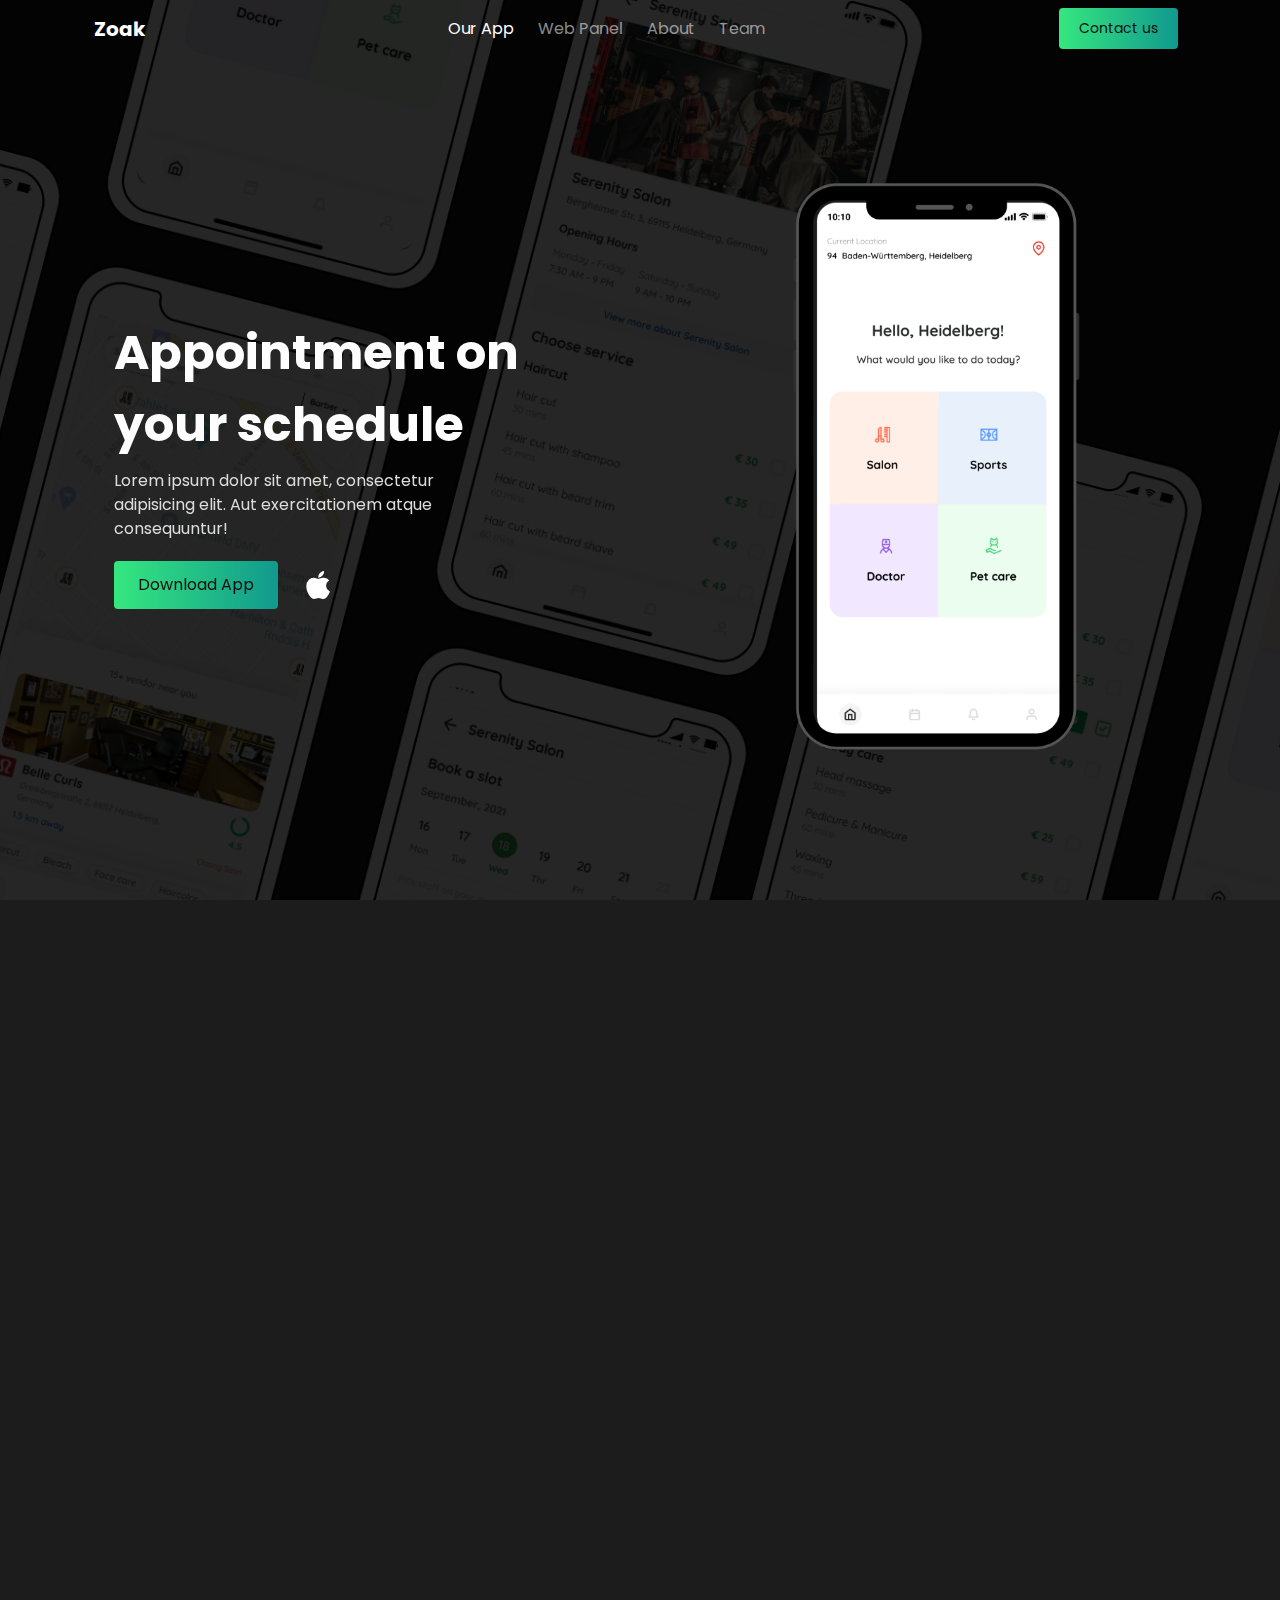
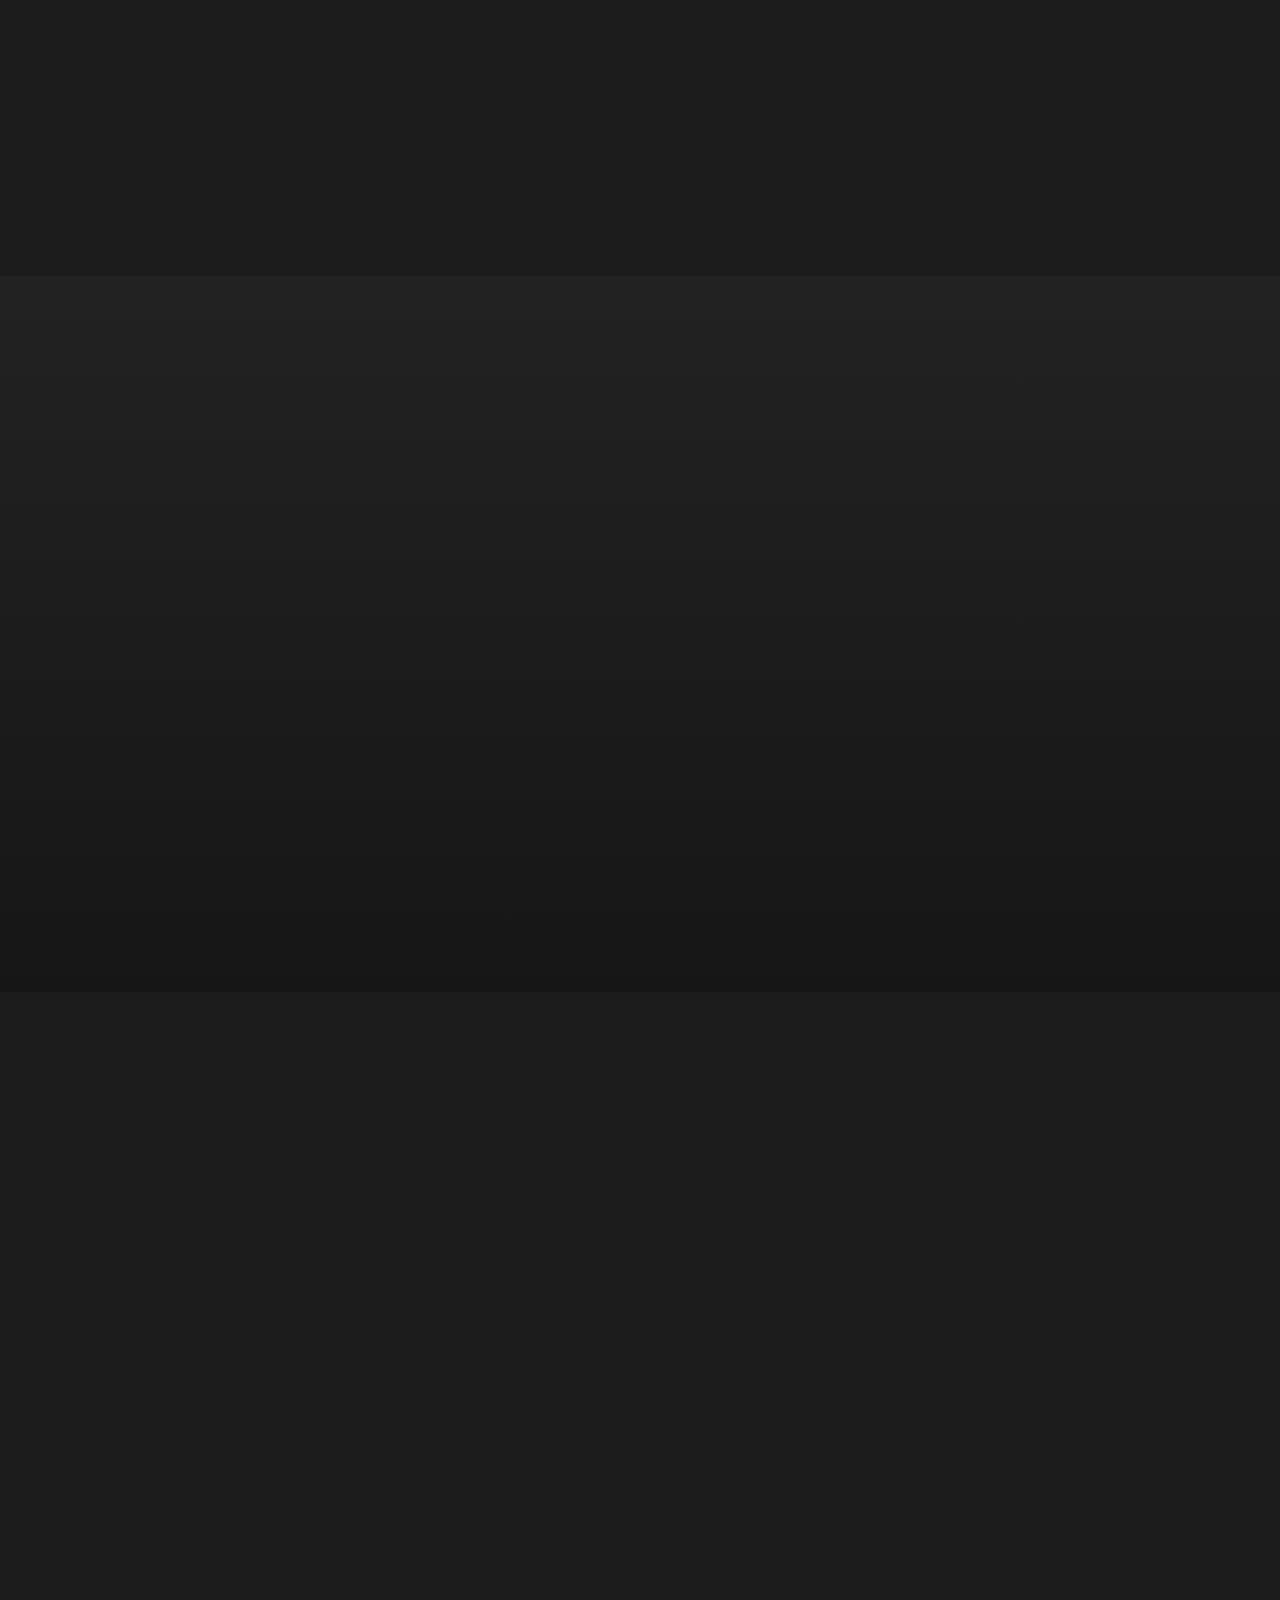
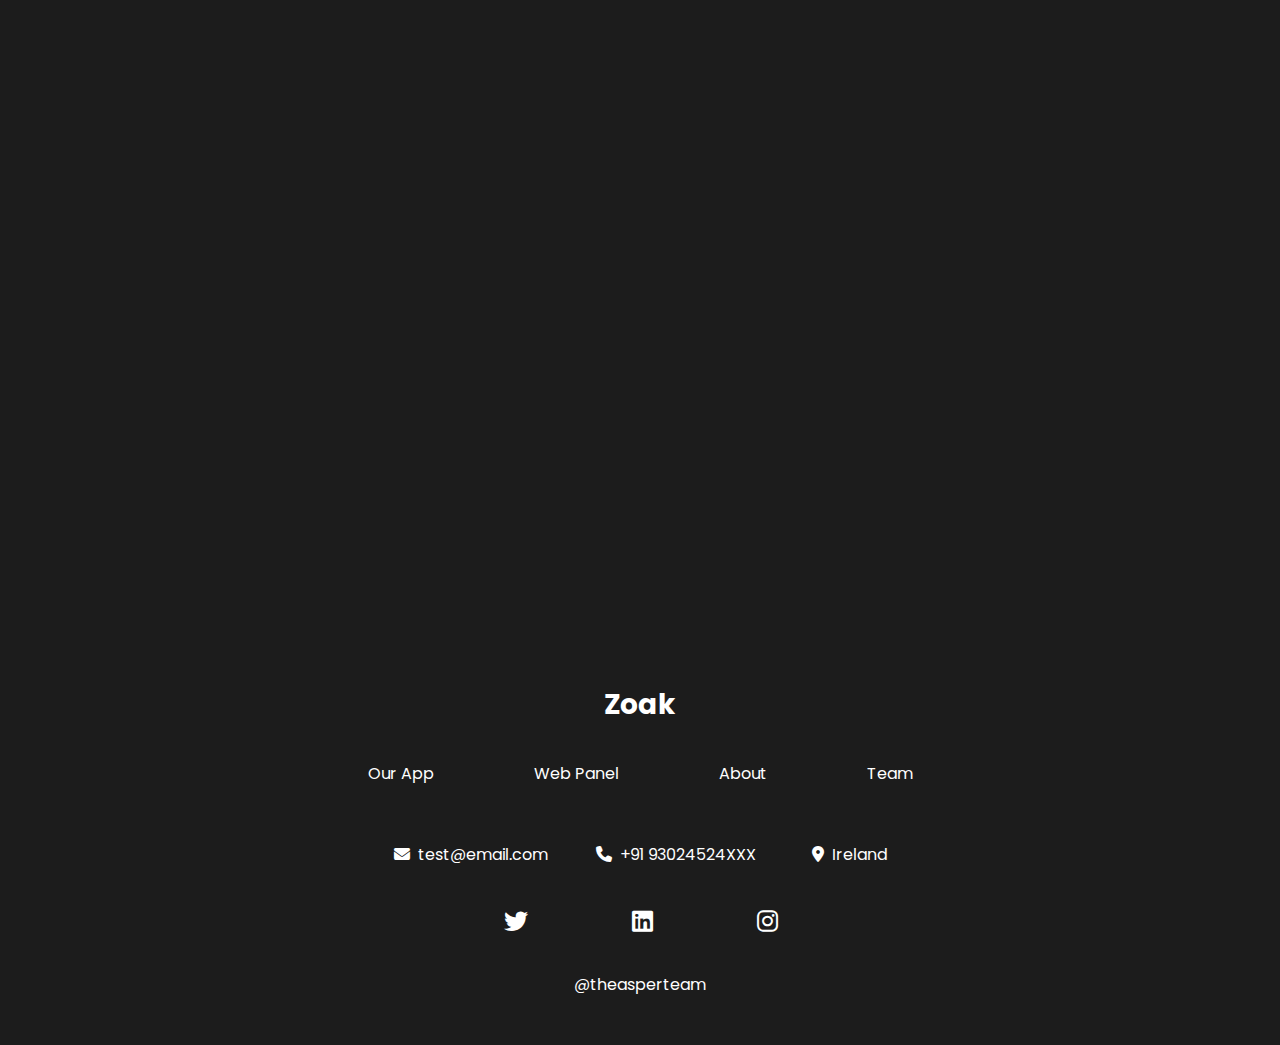
<file: index.html>
<!DOCTYPE html>
<html lang="en">
  <head>
    <meta charset="UTF-8" />
    <meta http-equiv="X-UA-Compatible" content="IE=edge" />
    <meta name="viewport" content="width=device-width, initial-scale=1.0" />
    <title>Zoak</title>
    <!-- Custom CSS -->
    <link rel="stylesheet" href="./assets/stylesheet/utilities.css" />
    <link rel="stylesheet" href="./assets/stylesheet/style.css" />
    <!-- Bootstrap CSS -->
    <link
      href="https://cdn.jsdelivr.net/npm/bootstrap@5.0.2/dist/css/bootstrap.min.css"
      rel="stylesheet"
    />
    <link
      rel="stylesheet"
      href="https://cdn.jsdelivr.net/npm/@splidejs/splide@4.0.7/dist/css/splide.min.css"
    />

    <!-- font awesome -->
    <link
      rel="stylesheet"
      href="https://cdnjs.cloudflare.com/ajax/libs/font-awesome/6.1.2/css/all.min.css"
    />

    <!-- animate on scroll -->
    <link href="https://unpkg.com/aos@2.3.1/dist/aos.css" rel="stylesheet" />
  </head>
  <body>
    <!-- landing section -->
    <div class="landing">
      <div class="container mx-auto">
        <!-- navbar -->
        <nav class="navbar navbar-expand-lg navbar-dark bg-transparent">
          <div class="container-fluid">
            <a class="navbar-brand fw-bold" href="index.html">Zoak</a>
            <button
              class="navbar-toggler"
              type="button"
              data-bs-toggle="collapse"
              data-bs-target="#navbarSupportedContent"
              aria-controls="navbarSupportedContent"
              aria-expanded="false"
              aria-label="Toggle navigation"
            >
              <span class="navbar-toggler-icon"></span>
            </button>
            <div class="collapse navbar-collapse" id="navbarSupportedContent">
              <ul class="navbar-nav mx-auto mb-2 mb-lg-0">
                <li class="nav-item me-2">
                  <a class="nav-link active" href="index.html">Our App</a>
                </li>
                <li class="nav-item me-2">
                  <a class="nav-link" href="./webShow.html">Web Panel</a>
                </li>
                <li class="nav-item me-2">
                  <a class="nav-link" href="./about.html">About</a>
                </li>
                <li class="nav-item me-2">
                  <a class="nav-link" href="./team.html">Team</a>
                </li>
              </ul>
              <div class="d-flex">
                <a href="#footer"><button class="button2 me-2" type="submit">Contact us</button></a>
              </div>
            </div>
          </div>
        </nav>

        <!-- hero section -->
        <div
          class="d-flex flex-row align-items-center justify-content-between mx-auto mt-lg-5 flex-wrap"
          id="landingDiv"
        >
          <!-- text section -->
          <div
            class="landing-text d-flex flex-column justify-content-center mx-auto"
            data-aos="fade-up"
          >
            <h1 class="head1">Appointment on your schedule</h1>
            <p class="para1 w-75">
              Lorem ipsum dolor sit amet, consectetur adipisicing elit. Aut
              exercitationem atque consequuntur!
            </p>
            <div class="button-group my-1 d-flex align-items-center" id="AppLandingCTA">
              <button class="button1">Download App</button>
              <i class="text-white fs-2 mx-3 fa-brands fa-apple"></i>
            </div>
          </div>

          <!-- image section -->
          <div class="landing-image mx-auto" data-aos="fade-up">
            <img
              src="./assets/images/AppMockups/App1.png"
              alt="landing phone mockup"
            />
          </div>
        </div>
      </div>
    </div>

    <!-- features section -->
    <div
      class="features container mx-auto py-5 d-flex flex-column align-items-center justify-content-center mx-auto"
    >
      <div class="d-flex flex-column text-center my-2" data-aos="fade-up">
        <h1 class="head1">Features</h1>
        <p class="para1 w-75 mx-auto">
          Lorem ipsum dolor sit amet consectetur adipisicing elit. Sed, nisi
          quis? Esse culpa voluptatibus natus odit, officiis totam.
        </p>
      </div>

      <div class="feature-alt">
        <div
          class="content d-flex flex-row align-content-center justify-content-center flex-wrap"
        >
          <div class="f-item w-50 text-center" data-aos="fade-up">
            <i class="fa-solid fa-thumbs-up icon-color my-3"></i>
            <h1 class="head2">Features</h1>
            <p class="para2 w-75 mx-auto">
              Lorem ipsum dolor, sit amet consectetur adipisicing elit. Nisi in
              vel incidunt.
            </p>
          </div>
          <div class="f-item w-50 text-center" data-aos="fade-up">
            <i class="fa-solid fa-thumbs-up icon-color my-3"></i>
            <h1 class="head2">Features</h1>
            <p class="para2 w-75 mx-auto">
              Lorem ipsum dolor, sit amet consectetur adipisicing elit. Nisi in
              vel incidunt.
            </p>
          </div>
          <div class="f-item w-50 text-center" data-aos="fade-up">
            <i class="fa-solid fa-thumbs-up icon-color my-3"></i>
            <h1 class="head2">Features</h1>
            <p class="para2 w-75 mx-auto">
              Lorem ipsum dolor, sit amet consectetur adipisicing elit. Nisi in
              vel incidunt.
            </p>
          </div>
          <div class="f-item w-50 text-center" data-aos="fade-up">
            <i class="fa-solid fa-thumbs-up icon-color my-3"></i>
            <h1 class="head2">Features</h1>
            <p class="para2 w-75 mx-auto">
              Lorem ipsum dolor, sit amet consectetur adipisicing elit. Nisi in
              vel incidunt.
            </p>
          </div>
        </div>
      </div>
      <div class="d-flex flex-row" data-aos="fade-up">
        <div
          class="feature-text-1 d-flex flex-column text-center justify-content-around"
        >
          <div class="feature-item text-end p-3">
            <i class="fa-solid fa-thumbs-up icon-color my-3"></i>
            <h1 class="head2">Features</h1>
            <p class="para2">
              Lorem ipsum dolor, sit amet consectetur adipisicing elit. Nisi in
              vel incidunt.
            </p>
          </div>
          <div class="feature-item text-end p-3">
            <i class="fa-solid fa-thumbs-up icon-color my-2"></i>
            <h1 class="head2">Features</h1>
            <p class="para2">
              Lorem ipsum dolor sit amet, consectetur adipisicing elit. Quam
              consequatur et sit atque repellendus?
            </p>
          </div>
        </div>
        <div class="feature-image d-flex">
          <div class="blob">
            <img
              src="./assets/images/AppMockups/App2.png"
              alt="features image"
            />
          </div>
        </div>
        <div
          class="feature-text-2 d-flex flex-column text-center justify-content-around"
        >
          <div class="feature-item text-start p-3">
            <i class="fa-solid fa-thumbs-up icon-color my-3"></i>
            <h1 class="head2">Features</h1>
            <p class="para2">
              Lorem ipsum dolor sit amet, consectetur adipisicing elit. Magni
              similique minima non?
            </p>
          </div>
          <div class="feature-item text-start p-3">
            <i class="fa-solid fa-thumbs-up icon-color my-3"></i>
            <h1 class="head2">Features</h1>
            <p class="para2">
              Lorem ipsum dolor sit amet consectetur adipisicing elit. Optio,
              laudantium.
            </p>
          </div>
        </div>
      </div>
    </div>

    <!-- app showcase section -->

    <div class="app-showcase py-3">
      <div
        class="container mx-auto d-flex flex-column justify-content-center align-items-center"
      >
        <div class="showcase-text text-center py-2 my-2" data-aos="fade-up">
          <h1 class="head1">Experience the App</h1>
          <p class="para1 w-75 mx-auto">
            Lorem ipsum, dolor sit amet consectetur adipisicing elit. Quisquam,
            cumque. Architecto, consequatur?
          </p>
        </div>
        <div class="showcase" data-aos="fade-up">
          <img
            class="showcase-img"
            src="./assets/images/AppMockups/MultiScreen.png"
            alt="showcase-img"
          />
        </div>
      </div>
    </div>

    <!-- scroll showcase section -->

    <div
      class="container scroll-showcase py-5 d-flex flex-row align-items-center justify-content-center mx-auto"
    >
      <section class="splide container d-flex align-items-center m-auto">
        <div class="splide__track" data-aos="fade-up">
          <ul class="splide__list">
            <li class="splide__slide">
              <div
                class="showcase-1 d-flex flex-row align-items-start justify-content-center"
              >
                <div class="text" id="text-1">
                  <h1 class="head1">Choose from variety of services</h1>
                  <p class="para1 w-75">
                    Lorem ipsum dolor sit amet, consectetur adipisicing elit.
                    Aut exercitationem atque consequuntur!
                  </p>
                  <ul class="para1">
                    <li><i class="fa-solid fa-user"></i>Variety of Services</li>
                    <li>
                      <i class="fa-solid fa-shield-halved"></i>
                      Trusted Vendors
                    </li>
                    <li>
                      <i class="fa-solid fa-mobile-screen-button"></i>
                      100% Quality Services
                    </li>
                  </ul>
                </div>

                <div
                  class="image d-flex flex-row align-content-center justify-content-center"
                >
                  <img
                    src="./assets/images/AppMockups/App3.png"
                    alt="app mockup"
                    width="280"
                  />
                </div>
              </div>
            </li>

            <li class="splide__slide">
              <div
                class="showcase-2 d-flex flex-row align-items-start justify-content-center"
              >
                <div class="text-1 text-start">
                  <h1 class="head1">Schedule at your convenience</h1>
                </div>

                <div
                  class="image d-flex flex-row align-content-center justify-content-center"
                >
                  <img
                    src="./assets/images/AppMockups/App5.png"
                    alt="app mockup"
                    width="280"
                  />
                </div>

                <div class="text-2 text-end align-self-end">
                  <img
                    src="./assets/images/General/user.jpg"
                    class="my-4"
                    alt="user"
                    width="280"
                  />
                  <h1 class="head2">Lorem, ipsum.</h1>
                  <p class="para2 my-2">
                    Lorem, ipsum dolor sit amet consectetur adipisicing elit.
                    Eos distinctio quos excepturi?
                  </p>
                </div>
              </div>
            </li>

            <li class="splide__slide">
              <div
                class="showcase-3 d-flex flex-row-reverse align-items-end justify-content-center pb-5"
              >
                <div class="text mb-5">
                  <i class="fa-solid fa-thumbs-up icon-bg my-3"></i>
                  <h1 class="head1">Make safer Payments</h1>
                  <p class="para1 w-75">
                    Lorem ipsum dolor sit amet consectetur, adipisicing elit.
                    Earum nihil ut assumenda commodi consequuntur minus eum, hic
                    iste, nobis aperiam modi beatae, possimus dignissimos.
                  </p>
                </div>

                <div
                  class="image d-flex flex-row align-content-center justify-content-center"
                >
                  <img
                    src="./assets/images/AppMockups/App6.png"
                    alt="app mockup"
                    width="300 h-75"
                  />
                </div>
              </div>
            </li>
          </ul>
        </div>
      </section>

      <section class="splide-alt">
        <div
          class="showcase-1 d-flex flex-row align-items-start justify-content-center my-5 flex-wrap"
        >
          <div class="text" data-aos="fade-up">
            <h1 class="head1">Choose from variety of services</h1>
            <ul class="para1">
              <li><i class="fa-solid fa-user"></i>Variety of Services</li>
              <li>
                <i class="fa-solid fa-shield-halved"></i>
                Trusted Vendors
              </li>
              <li>
                <i class="fa-solid fa-mobile-screen-button"></i>
                100% Quality Services
              </li>
            </ul>
          </div>

          <div
            class="image d-flex flex-row align-content-center justify-content-center mx-auto"
            data-aos="fade-up"
          >
            <img src="./assets/images/AppMockups/App3.png" alt="app mockup" />
          </div>
        </div>

        <div
          class="showcase-2 d-flex flex-row align-items-start justify-content-center my-5 flex-wrap"
        >
          <div
            class="image d-flex flex-row align-content-center justify-content-center mx-auto"
            data-aos="fade-up"
          >
            <img src="./assets/images/AppMockups/App5.png" alt="app mockup" />
          </div>
          <div class="text mx-auto" data-aos="fade-up">
            <h1 class="head1">Schedule at your convenience</h1>
            <p class="para1 w-75">
              Lorem ipsum dolor sit amet consectetur adipisicing elit. Ex, sunt!
            </p>
          </div>
        </div>

        <div
          class="showcase-3 d-flex flex-row align-items-end justify-content-center my-5 flex-wrap"
        >
          <div class="text mx-auto" data-aos="fade-up">
            <i class="fa-solid fa-thumbs-up icon-bg my-3"></i>
            <h1 class="head1">Make safer Payments</h1>
            <p class="para1 w-75">
              Lorem ipsum dolor sit amet consectetur, adipisicing elit. Earum
              nihil ut assumenda commodi.
            </p>
          </div>
          <div
            class="image d-flex flex-row align-content-center justify-content-center mx-auto"
            data-aos="fade-up"
          >
            <img src="./assets/images/AppMockups/App6.png" alt="app mockup" />
          </div>
        </div>
      </section>
    </div>

    <!-- web panel cta -->

    <div class="cta py-5">
      <div class="container mx-auto d-flex flex-column">
        <div class="content py-3 my-3 text-center" data-aos="fade-up">
          <h1 class="head2 mx-auto">
            Want Your Services Availed At One Click?
          </h1>
          <p class="para1 mx-auto my-3">
            Lorem ipsum dolor, sit amet consectetur adipisicing elit. Nihil
            molestiae explicabo, ut ex assumenda asperiores officia veniam
            dolor.
          </p>
          <button class="button1">Explore</button>
        </div>
      </div>
    </div>

    <!-- Footer -->

    <footer class="text-center py-5" id="footer">
      <div>
        <a class="mx-auto fw-bold text-white fs-3" href="index.html">Zoak</a>
      </div>
      <div class="d-flex pt-3 justify-content-center flex-wrap" id="footerLink">
        <ul class="text-center justify-content-center">
          <li><a href="index.html">Our App</a></li>
          <li><a href="webShow.html">Web Panel</a></li>
          <li><a href="about.html">About</a></li>
          <li><a href="team.html">Team</a></li>
        </ul>
      </div>
      <div
        class="d-flex flex-wrap justify-content-center py-3"
        id="footerContact"
      >
        <div class="mx-4">
          <a
            ><div>
              <i class="fa-solid me-2 my-2 fa-envelope text-white"></i
              >test@email.com
            </div></a
          >
        </div>
        <div class="mx-4">
          <div>
            <i class="fa-solid me-2 my-2 fa-phone text-white"></i>+91
            93024524XXX
          </div>
        </div>
        <div class="mx-4">
          <div>
            <i class="fa-solid me-2 m-2 fa-location-dot text-white"></i>Ireland
          </div>
        </div>
      </div>
      <div class="d-flex flex-wrap justify-content-center">
        <ul id="socialLinks">
          <li>
            <a href=""><i class="fa-brands fa-twitter fs-4 socialLinks"></i></a>
          </li>
          <li>
            <a href=""
              ><i class="fa-brands fa-linkedin fs-4 socialLinks"></i
            ></a>
          </li>
          <li>
            <a href=""
              ><i class="fa-brands fa-instagram fs-4 socialLinks"></i
            ></a>
          </li>
        </ul>
      </div>
      <div>@theasperteam</div>
    </footer>
    <!-- Footer -->

    <script src="https://cdn.jsdelivr.net/npm/bootstrap@5.0.2/dist/js/bootstrap.bundle.min.js"></script>

    <!-- <script src="./assets/scripts/script.js"></script> -->
    <script src="https://cdn.jsdelivr.net/npm/@splidejs/splide@4.0.6/dist/js/splide.min.js"></script>
    <script>
      document.addEventListener("DOMContentLoaded", function () {
        new Splide(".splide", {
          perPage: 1,
          pagination: false,
          wheel: true,
          focus: "center",
          height: "80vh",
          arrows: false,
          waitForTransition: true,
          wheelSleep: 2,
          releaseWheel: true,
          wheelMinThreshold: 3,
        }).mount();
      });
    </script>
    <script src="https://unpkg.com/aos@2.3.1/dist/aos.js"></script>
    <script>
      AOS.init();
    </script>
  </body>
</html>
</file>
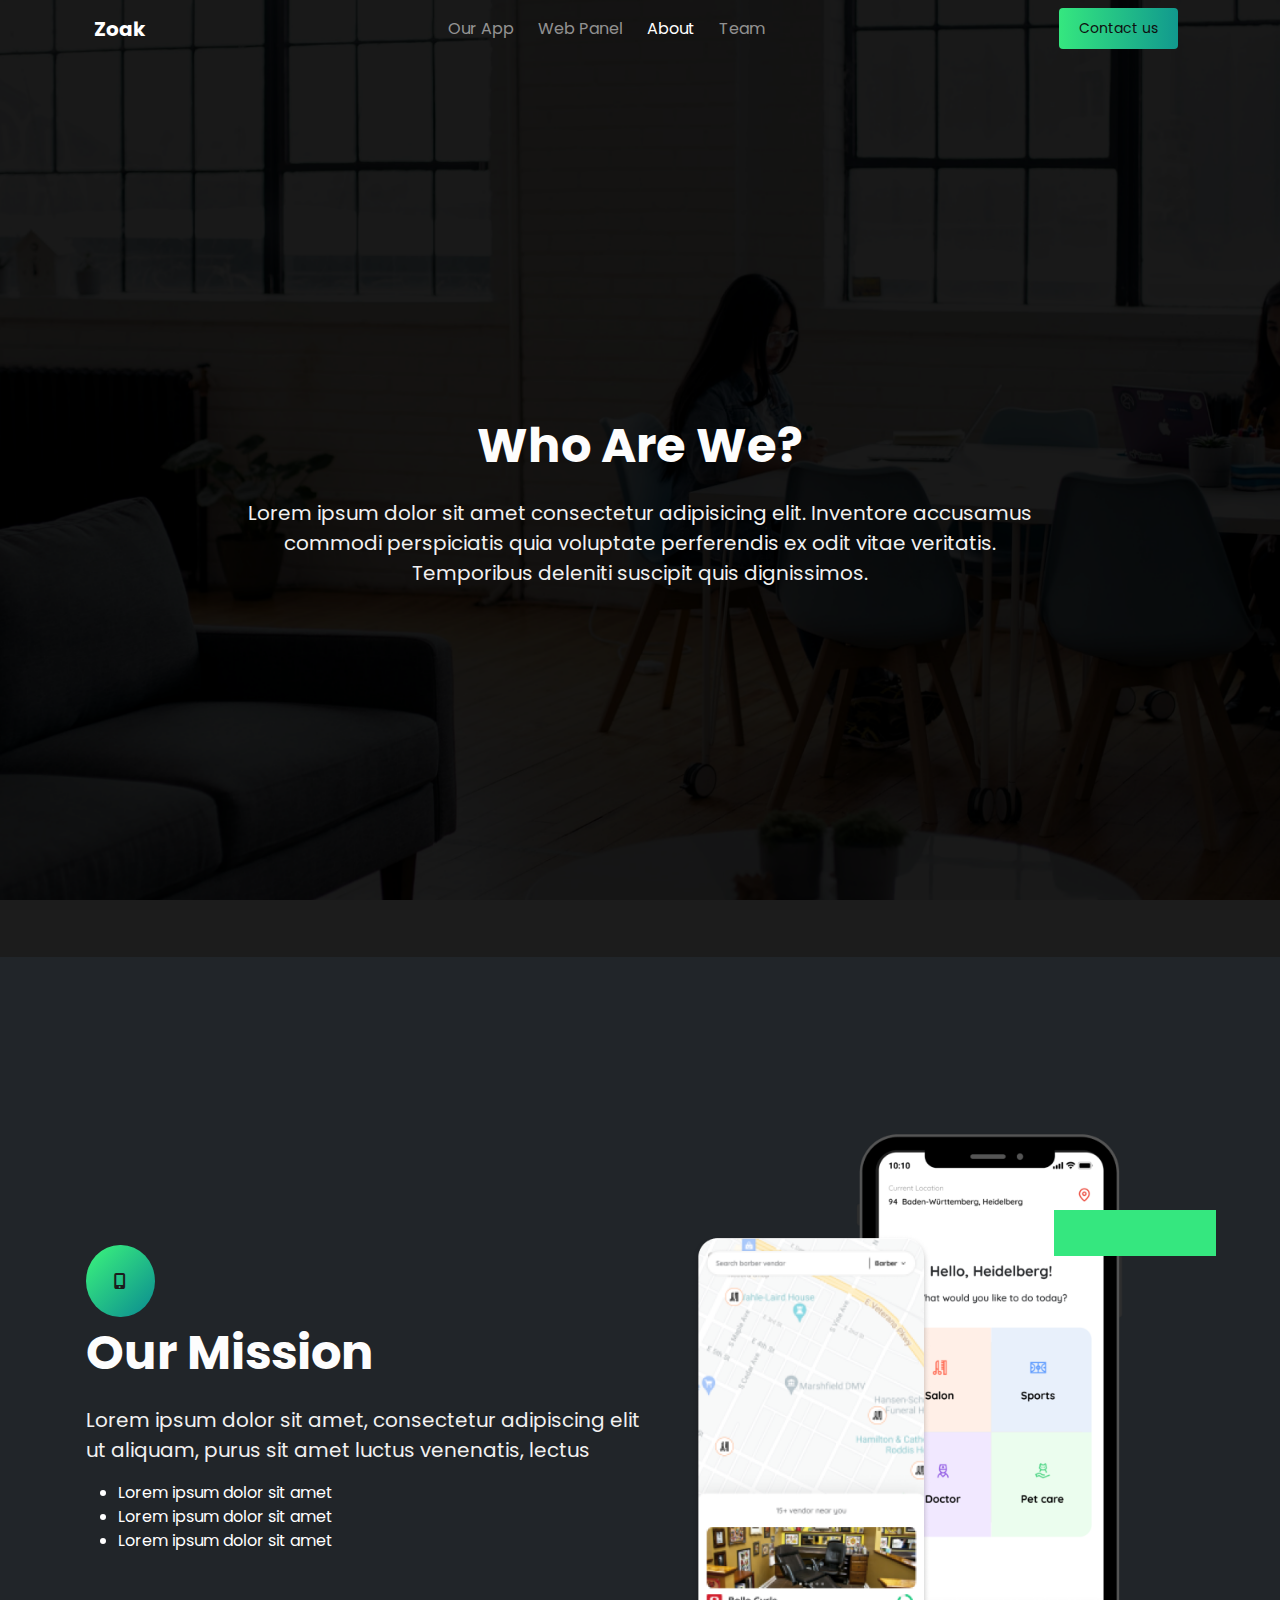
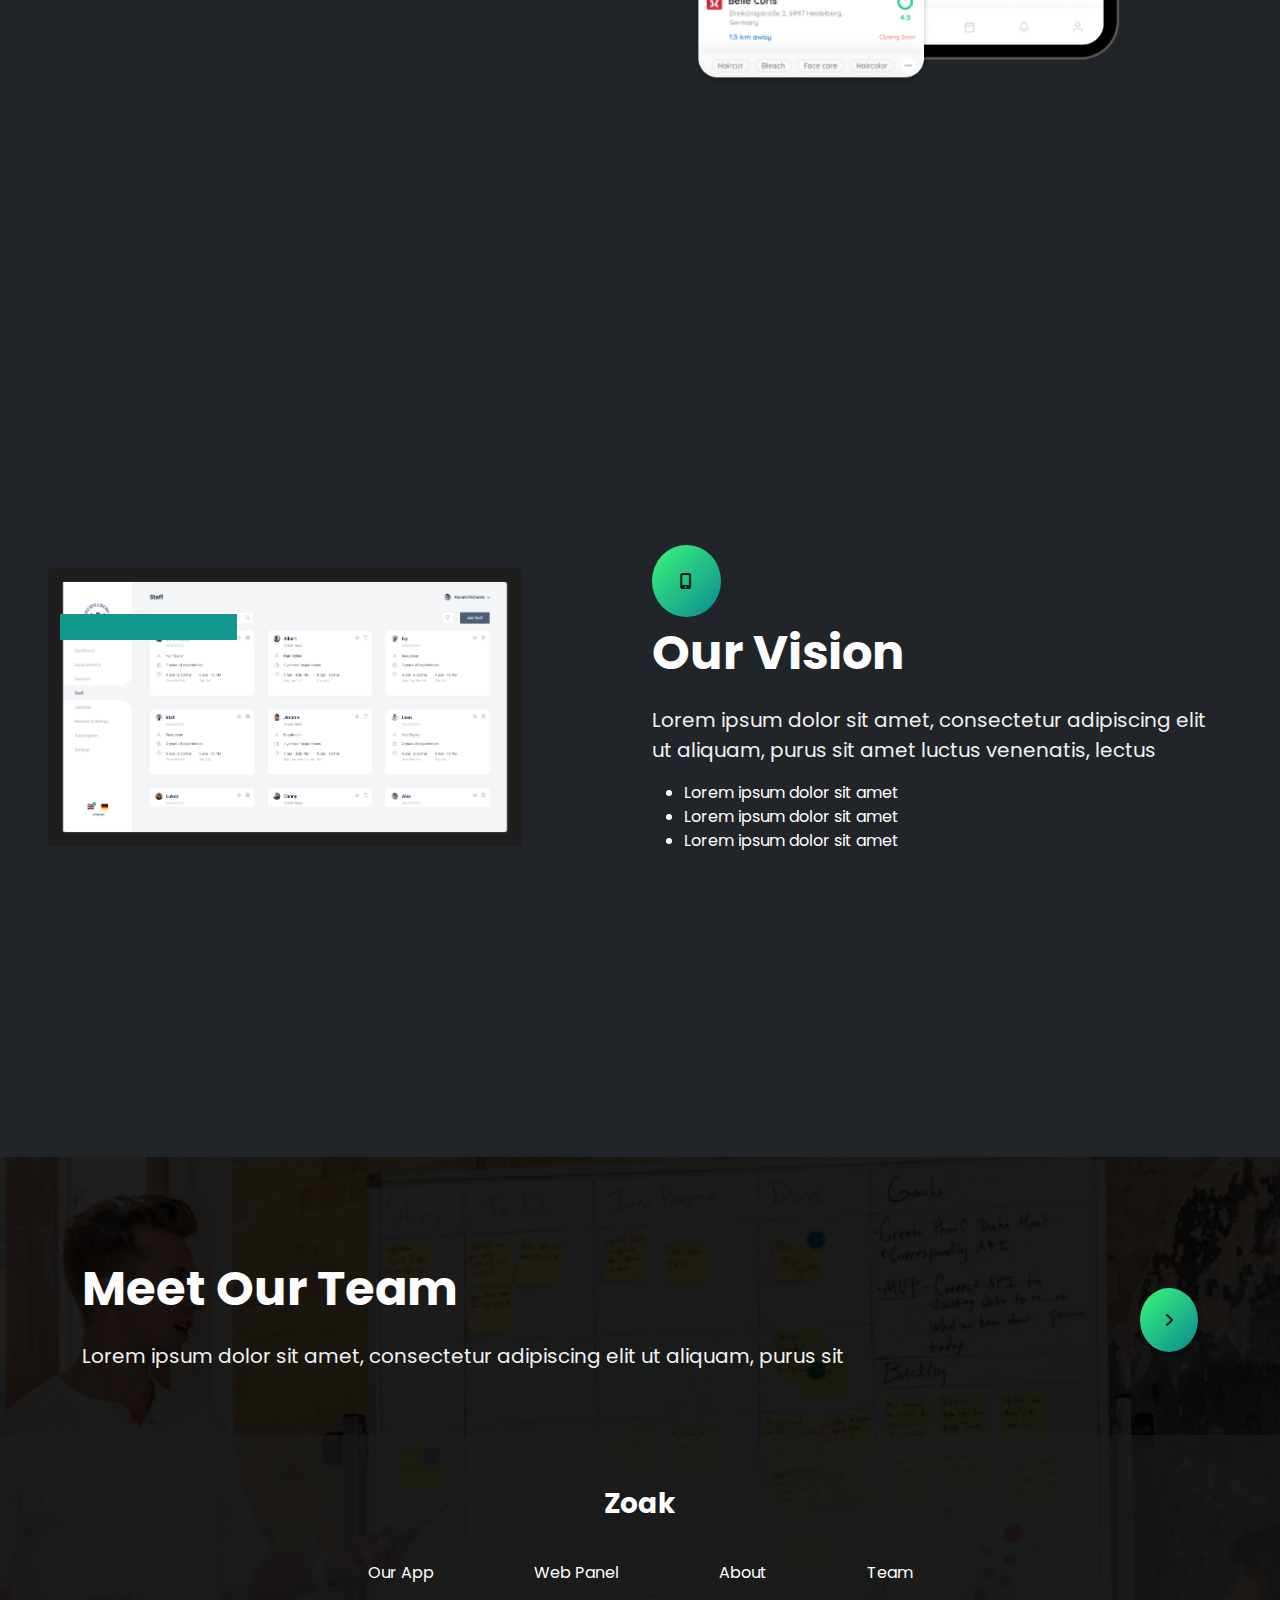
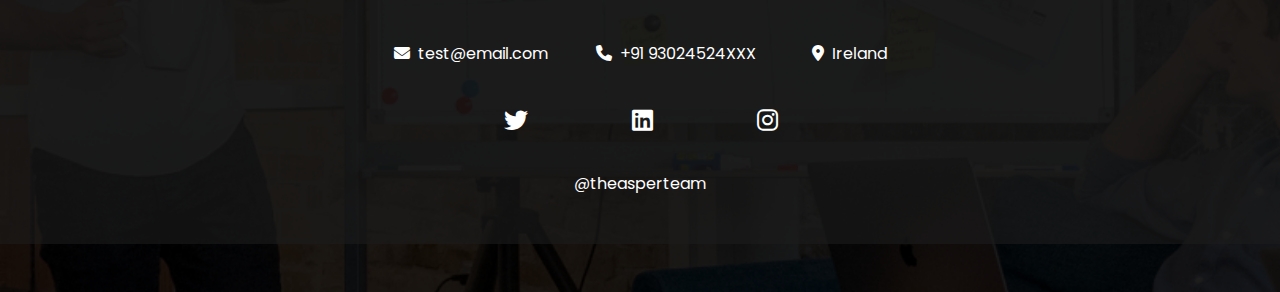
<file: about.html>
<!DOCTYPE html>
<html lang="en">
  <head>
    <meta charset="UTF-8" />
    <meta http-equiv="X-UA-Compatible" content="IE=edge" />
    <meta name="viewport" content="width=device-width, initial-scale=1.0" />
    <title>About | Zoak</title>

    <!-- Bootstrap -->
    <link
      href="https://cdn.jsdelivr.net/npm/bootstrap@5.2.0/dist/css/bootstrap.min.css"
      rel="stylesheet"
    />
        <!-- font awesome -->
        <link
        rel="stylesheet"
        href="https://cdnjs.cloudflare.com/ajax/libs/font-awesome/6.1.2/css/all.min.css"
      />
  

    <!-- Custom CSS -->
    <link
      href="./assets/stylesheet/style.css"
      rel="stylesheet"
      type="text/css"
    />
    <link
      href="./assets/stylesheet/utilities.css"
      rel="stylesheet"
      type="text/css"
    />
    <link
      href="./assets/stylesheet/about.css"
      rel="stylesheet"
      type="text/css"
    />
  </head>

  <body>
    <!-- Hero Section -->
    <section>
      <div class="landing">
        <div class="container">
        <nav class="navbar navbar-expand-lg navbar-dark bg-transparent py-2">
          <div class="container-fluid">
            <a class="navbar-brand fw-bold" href="index.html">Zoak</a>
            <button
              class="navbar-toggler"
              type="button"
              data-bs-toggle="collapse"
              data-bs-target="#navbarSupportedContent"
              aria-controls="navbarSupportedContent"
              aria-expanded="false"
              aria-label="Toggle navigation"
            >
              <span class="navbar-toggler-icon"></span>
            </button>
            <div class="collapse navbar-collapse" id="navbarSupportedContent">
              <ul class="navbar-nav mx-auto mb-2 mb-lg-0">
                <li class="nav-item me-2">
                  <a class="nav-link" href="index.html">Our App</a>
                </li>
                <li class="nav-item me-2">
                  <a class="nav-link" href="./webShow.html">Web Panel</a>
                </li>
                <li class="nav-item me-2">
                  <a class="nav-link active" href="./about.html">About</a>
                </li>
                <li class="nav-item me-2">
                  <a class="nav-link" href="./team.html">Team</a>
                </li>
              </ul>
              <div class="d-flex">
                <a href="#footer"><button class="button2 me-2" >Contact us</button></a>
              </div>
            </div>
          </div>
        </nav></div>
<div class="d-flex flex-column justify-content-center px-5 full-screen">
        <div class="container text-center">
          <p class="head1">Who Are We?</p>
          <p class="subTitle1 w-75 mx-auto">
            Lorem ipsum dolor sit amet consectetur adipisicing elit. Inventore accusamus commodi perspiciatis quia voluptate perferendis ex odit vitae veritatis. Temporibus deleniti suscipit quis dignissimos.
          </p>
        </div></div>
      </div>
    </section>
    <!-- Hero Section -->

    <!-- Mission Section -->
    <section id="Mission" class="bg-dark full-screen">
      <div class="d-flex align-items-center px-5 justify-content-start w-100">
        <div class="container w-50">
          <div>
            <i class="fa-solid fa-mobile-screen-button icon-bg"></i>
            <p class="head1">Our Mission</p>
            <p class="subTitle1">
              Lorem ipsum dolor sit amet, consectetur adipiscing elit ut
              aliquam, purus sit amet luctus venenatis, lectus
            </p>
            <ul>
              <li>Lorem ipsum dolor sit amet</li>
              <li>Lorem ipsum dolor sit amet</li>
              <li>Lorem ipsum dolor sit amet</li>
            </ul>
          </div>
        </div>
        <div class="py-5 align-items-center d-flex position-relative">
          <div id="AboutMissionMockText"></div>
          <img
            src="./assets/images/AboutAppMockup.png"
            id="AboutMissionMockImg"
            className="my-auto"
          />
        </div>
      </div>
    </section>
    <!-- Mission Section -->

    <!-- Vision Section -->
    <section id="Vision" class="bg-dark full-screen">
      <div class="d-flex align-items-center px-5 justify-content-start w-100">
        <div class="py-5 align-items-center d-flex position-relative w-50">
          <div id="AboutVisionMockText"></div>
          <img
            src="./assets/images/WebMockups/Staffs management.png"
            id="AboutVisionMockImg"
            className="my-auto"
          />
        </div>
        <div class="container w-50">
          <div>
            <i class="fa-solid fa-mobile-screen-button icon-bg"></i>
            <p class="head1">Our Vision</p>
            <p class="subTitle1">
              Lorem ipsum dolor sit amet, consectetur adipiscing elit ut
              aliquam, purus sit amet luctus venenatis, lectus
            </p>
            <ul>
              <li>Lorem ipsum dolor sit amet</li>
              <li>Lorem ipsum dolor sit amet</li>
              <li>Lorem ipsum dolor sit amet</li>
            </ul>
          </div>
        </div>
      </div>
    </section>
    <!-- Vision Section -->

    <!-- CTA Section -->
    <div class="w-full py-5" id="AboutCTA">
      <div class="container d-flex py-5 align-items-center justify-content-between w-100">
        <div>
          <p class="head1">Meet Our Team</p>
          <p class="subTitle1">
            Lorem ipsum dolor sit amet, consectetur adipiscing elit ut aliquam,
            purus sit
          </p>
        </div>
        <div class="ml-auto">
          <a href="team.html">
          <i class="fa-solid fa-angle-right icon-bg px-4 py-4"></i>
        </a>
        </div>
      </div>
          <!-- Footer -->
          <footer class="text-center py-5" id="footer">
            <div>
              <a class="mx-auto fw-bold text-white fs-3" href="index.html">Zoak</a>
            </div>
            <div class="d-flex pt-3 justify-content-center flex-wrap" id="footerLink">
              <ul class="text-center justify-content-center">
                <li><a href="index.html">Our App</a></li>
                <li><a href="webShow.html">Web Panel</a></li>
                <li><a href="about.html">About</a></li>
                <li><a href="team.html">Team</a></li>
              </ul>
            </div>
            <div class="d-flex flex-wrap justify-content-center py-3" id="footerContact">
              <div class="mx-4">
                <a><div><i class="fa-solid me-2 my-2 fa-envelope text-white"></i>test@email.com</div></a>
              </div>
              <div class="mx-4">
                <div><i class="fa-solid me-2 my-2 fa-phone text-white"></i>+91 93024524XXX</div>
              </div>
              <div class="mx-4">
                <div><i class="fa-solid me-2 m-2 fa-location-dot text-white"></i>Ireland</div>
              </div>
            </div>
            <div class="d-flex flex-wrap justify-content-center">
            <ul id="socialLinks">
              <li><a href=""><i class="fa-brands fa-twitter fs-4 socialLinks"></i></a></li>
              <li><a href=""><i class="fa-brands fa-linkedin fs-4 socialLinks"></i></a></li>
              <li><a href=""><i class="fa-brands fa-instagram fs-4 socialLinks"></i></a></li>
            </ul>       
            </div>
            <div>
          @theasperteam
            </div>
          </footer>
    <!-- Footer -->

    </div>
    <!-- CTA Section -->
    <!-- Font Awesome -->
    <script
      src="https://cdn.jsdelivr.net/npm/bootstrap@5.2.0/dist/js/bootstrap.bundle.min.js"
      integrity="sha384-A3rJD856KowSb7dwlZdYEkO39Gagi7vIsF0jrRAoQmDKKtQBHUuLZ9AsSv4jD4Xa"
      crossorigin="anonymous"
    ></script>
  </body>
</html>
</file>
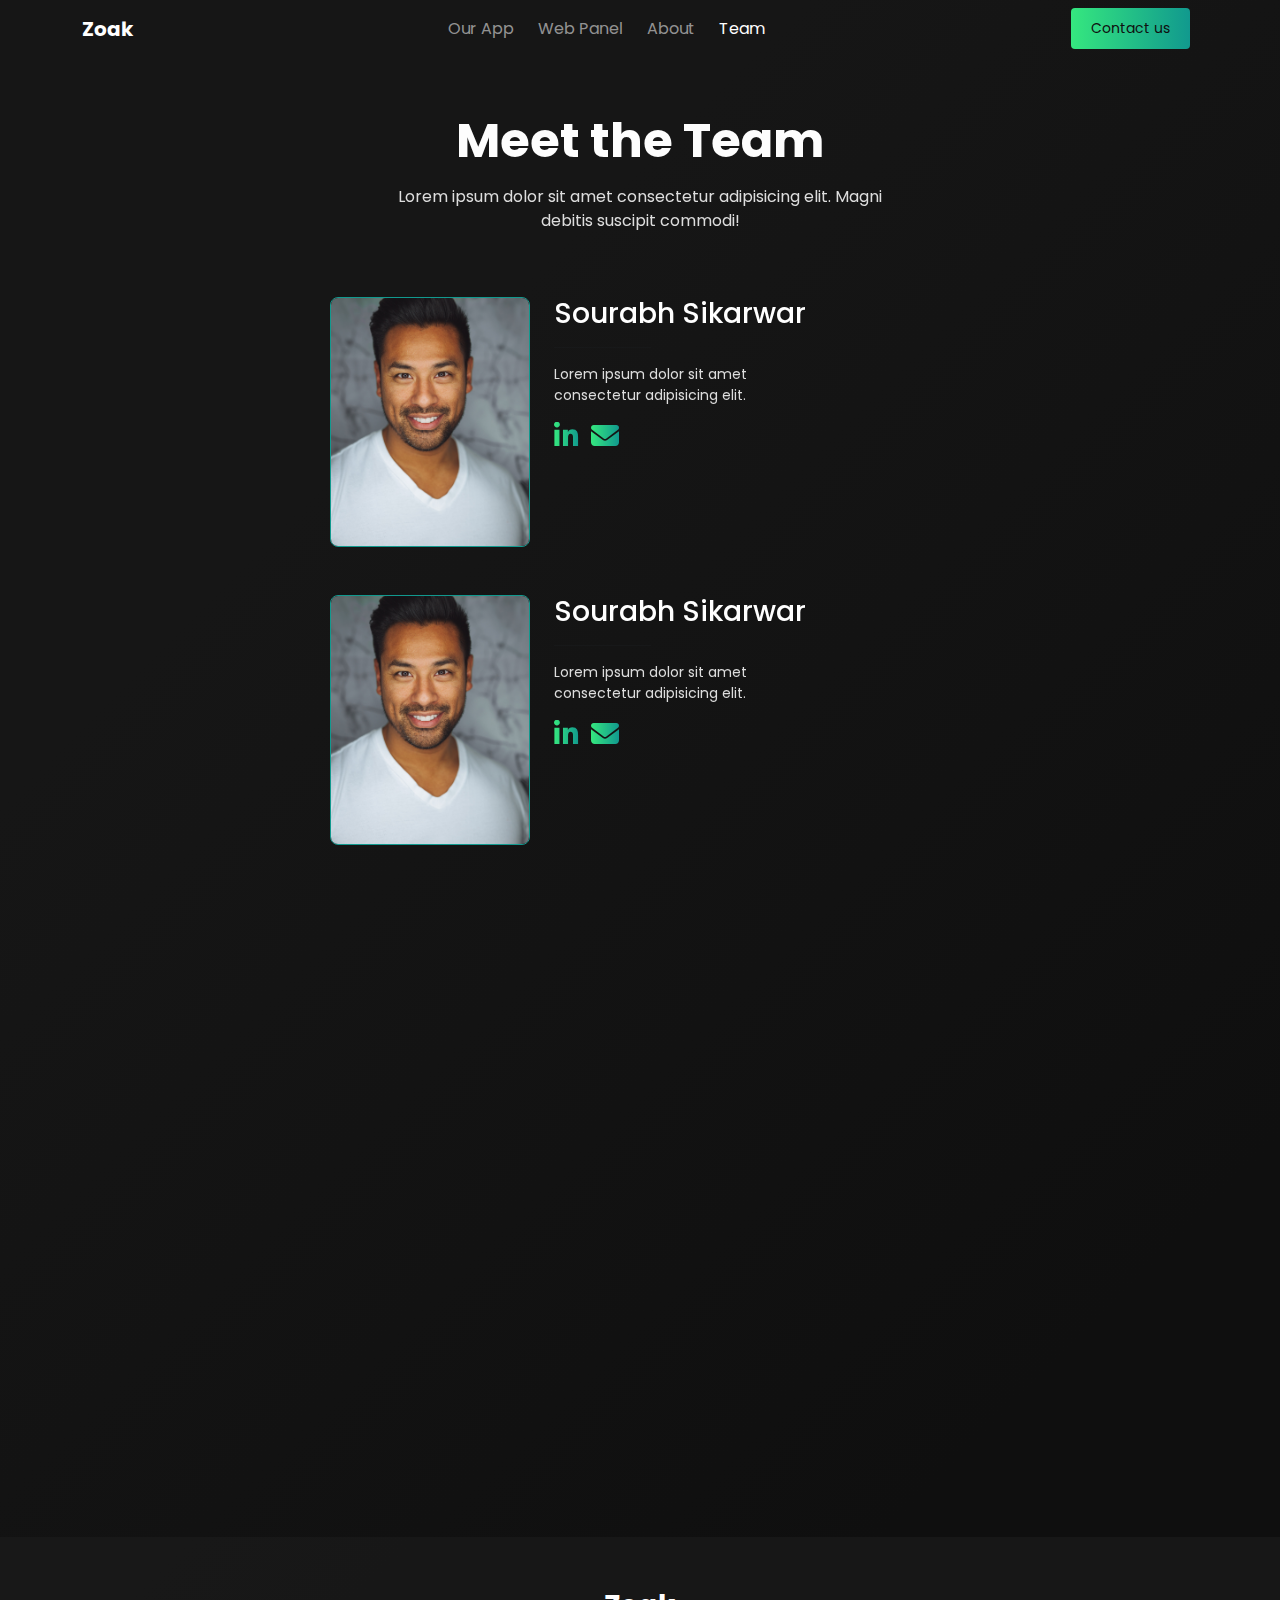
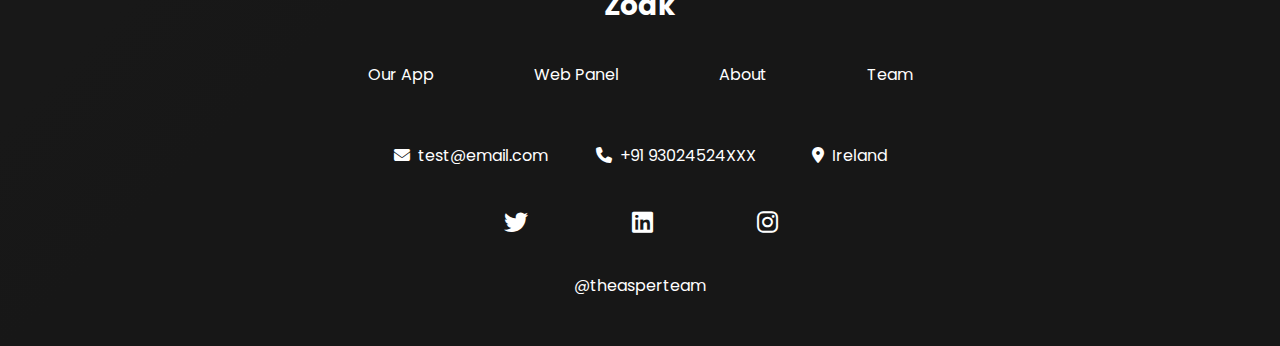
<file: team.html>
<!DOCTYPE html>
<html lang="en">
  <head>
    <meta charset="UTF-8" />
    <meta http-equiv="X-UA-Compatible" content="IE=edge" />
    <meta name="viewport" content="width=device-width, initial-scale=1.0" />
    <!-- Custom CSS -->
    <link rel="stylesheet" href="./assets/stylesheet/utilities.css" />
    <link rel="stylesheet" href="./assets/stylesheet/team.css" />
    <!-- Bootstrap CSS -->
    <link
      href="https://cdn.jsdelivr.net/npm/bootstrap@5.0.2/dist/css/bootstrap.min.css"
      rel="stylesheet"
    />

    <!-- font awesome -->
    <link
      rel="stylesheet"
      href="https://cdnjs.cloudflare.com/ajax/libs/font-awesome/6.1.2/css/all.min.css"
    />

    <!-- animate on scroll -->
    <link href="https://unpkg.com/aos@2.3.1/dist/aos.css" rel="stylesheet" />
    <title>Team | Zoak</title>
  </head>
  <body>
    <!-- navbar  -->
    <nav class="navbar container navbar-expand-lg navbar-dark bg-transparent">
      <div class="container-fluid">
        <a class="navbar-brand fw-bold" href="index.html">Zoak</a>
        <button
          class="navbar-toggler"
          type="button"
          data-bs-toggle="collapse"
          data-bs-target="#navbarSupportedContent"
          aria-controls="navbarSupportedContent"
          aria-expanded="false"
          aria-label="Toggle navigation"
        >
          <span class="navbar-toggler-icon"></span>
        </button>
        <div class="collapse navbar-collapse" id="navbarSupportedContent">
          <ul class="navbar-nav mx-auto mb-2 mb-lg-0">
            <li class="nav-item me-2">
              <a class="nav-link" href="./index.html">Our App</a>
            </li>
            <li class="nav-item me-2">
              <a class="nav-link" href="./webShow.html">Web Panel</a>
            </li>
            <li class="nav-item me-2">
              <a class="nav-link" href="./about.html">About</a>
            </li>
            <li class="nav-item me-2">
              <a class="nav-link active" href="#">Team</a>
            </li>
          </ul>
          <div class="d-flex">
            <a href="#footer"><button class="button2 me-2" type="submit">Contact us</button></a>
          </div>
        </div>
      </div>
    </nav>

    <!-- team section  -->
    <div
      class="team container py-5 d-flex flex-column align-items-center justify-content-center"
    >
      <div
        class="team-head d-flex flex-column align-items-center justify-content-center text-center"
        data-aos="fade-up"
      >
        <h1 class="head1">Meet the Team</h1>
        <p class="para1 w-75 mx-auto">
          Lorem ipsum dolor sit amet consectetur adipisicing elit. Magni debitis
          suscipit commodi!
        </p>
      </div>
      <div
        class="members d-flex flex-row justify-content-center flex-wrap py-4"
      >
        <div
          class="member d-flex flex-row align-items-start justify-content-center py-3"
          data-aos="fade-up"
        >
          <div class="member-img p-2">
            <img src="./assets/images/General/face.jpg" alt="team member" />
          </div>
          <div class="member-detail px-3 py-2">
            <h3 class="text-white">Sourabh Sikarwar</h3>
            <hr class="bg-white w-25" />
            <p class="para2 w-50 my-3">
              Lorem ipsum dolor sit amet consectetur adipisicing elit.
            </p>
            <div class="social text-white my-2">
              <i class="fa-brands fa-linkedin-in me-2 fs-3 icon-color"></i>
              <i class="fa-solid fa-envelope me-2 fs-3 icon-color"></i>
            </div>
          </div>
        </div>

        <div
          class="member d-flex flex-row align-items-start justify-content-between py-3"
          data-aos="fade-up"
        >
          <div class="member-img p-2">
            <img src="./assets/images/General/face.jpg" alt="team member" />
          </div>
          <div class="member-detail px-3 py-2">
            <h3 class="text-white">Sourabh Sikarwar</h3>
            <hr class="bg-white w-25" />
            <p class="para2 w-50 my-3">
              Lorem ipsum dolor sit amet consectetur adipisicing elit.
            </p>
            <div class="social text-white my-2">
              <i class="fa-brands fa-linkedin-in me-2 fs-3 icon-color"></i>
              <i class="fa-solid fa-envelope me-2 fs-3 icon-color"></i>
            </div>
          </div>
        </div>

        <div
          class="member d-flex flex-row align-items-start justify-content-center py-3"
          data-aos="fade-up"
        >
          <div class="member-img p-2">
            <img src="./assets/images/General/face.jpg" alt="team member" />
          </div>
          <div class="member-detail px-3 py-2">
            <h3 class="text-white">Sourabh Sikarwar</h3>
            <hr class="bg-white w-25" />
            <p class="para2 w-50 my-3">
              Lorem ipsum dolor sit amet consectetur adipisicing elit.
            </p>
            <div class="social text-white my-2">
              <i class="fa-brands fa-linkedin-in me-2 fs-3 icon-color"></i>
              <i class="fa-solid fa-envelope me-2 fs-3 icon-color"></i>
            </div>
          </div>
        </div>

        <div
          class="member d-flex flex-row align-items-start justify-content-between py-3"
          data-aos="fade-up"
        >
          <div class="member-img p-2">
            <img src="./assets/images/General/face.jpg" alt="team member" />
          </div>
          <div class="member-detail px-3 py-2">
            <h3 class="text-white">Sourabh Sikarwar</h3>
            <hr class="bg-white w-25" />
            <p class="para2 w-50 my-3">
              Lorem ipsum dolor sit amet consectetur adipisicing elit.
            </p>
            <div class="social text-white my-2">
              <i class="fa-brands fa-linkedin-in me-2 fs-3 icon-color"></i>
              <i class="fa-solid fa-envelope me-2 fs-3 icon-color"></i>
            </div>
          </div>
        </div>
      </div>
    </div>

    <!-- Footer -->

    <footer class="text-center py-5" id="footer">
      <div>
        <a class="mx-auto fw-bold text-white fs-3" href="index.html">Zoak</a>
      </div>
      <div class="d-flex pt-3 justify-content-center flex-wrap" id="footerLink">
        <ul class="text-center justify-content-center">
          <li><a href="index.html">Our App</a></li>
          <li><a href="webShow.html">Web Panel</a></li>
          <li><a href="about.html">About</a></li>
          <li><a href="team.html">Team</a></li>
        </ul>
      </div>
      <div
        class="d-flex flex-wrap justify-content-center py-3"
        id="footerContact"
      >
        <div class="mx-4">
          <a
            ><div>
              <i class="fa-solid me-2 my-2 fa-envelope text-white"></i
              >test@email.com
            </div></a
          >
        </div>
        <div class="mx-4">
          <div>
            <i class="fa-solid me-2 my-2 fa-phone text-white"></i>+91
            93024524XXX
          </div>
        </div>
        <div class="mx-4">
          <div>
            <i class="fa-solid me-2 m-2 fa-location-dot text-white"></i>Ireland
          </div>
        </div>
      </div>
      <div class="d-flex flex-wrap justify-content-center">
        <ul id="socialLinks">
          <li>
            <a href=""><i class="fa-brands fa-twitter fs-4 socialLinks"></i></a>
          </li>
          <li>
            <a href=""
              ><i class="fa-brands fa-linkedin fs-4 socialLinks"></i
            ></a>
          </li>
          <li>
            <a href=""
              ><i class="fa-brands fa-instagram fs-4 socialLinks"></i
            ></a>
          </li>
        </ul>
      </div>
      <div>@theasperteam</div>
    </footer>
    <!-- Footer -->
      <script src="https://cdn.jsdelivr.net/npm/bootstrap@5.0.2/dist/js/bootstrap.bundle.min.js"></script>

    <script src="https://unpkg.com/aos@2.3.1/dist/aos.js"></script>
    <script>
      AOS.init();
    </script>
  </body>
</html>
</file>
<file: assets/stylesheet/utilities.css>
@import url('https://fonts.googleapis.com/css2?family=Poppins:wght@400;500;600;700;800&display=swap');

*{
  margin:0;
  padding: 0;
  box-sizing: border-box;
}
body{
  background: rgb(22,22,22);
  background: linear-gradient(135deg, rgba(22,22,22,1) 25%, rgba(15,15,15,1) 75%);
  overflow-x: hidden;
  font-family: 'Poppins', sans-serif !important;
}
:root {
  --light-green: #35e77f;
  --dark-green: #11998e;
  --dark-primary : #0f0f0f;
}

::-webkit-scrollbar{
  width:5px;
  color: var(--dark-green);
}

::-webkit-scrollbar-thumb{
  width:5px;
  color: #11998e;
  background-color: #11998e;
}

.bg-light-green {
  background-color: var(--light-green);
}

.bg-dark-green {
  background-color: var(--dark-green);
}

.bg-dark-primary{
  background-color: linear-gradient(135deg, rgba(22,22,22,1) 25%, rgba(15,15,15,1) 75%) !important;
}
.bg-transparent {
  background-color: transparent !important;
}

.navbar-dark .navbar-toggler {
  border: none !important;
  border-color: none !important;
}
i{
  color: #1c1c1c !important;
}

/* Footer */
footer{
  background-color: #1c1c1c99;
}
#footerLink{
  width:100%;
  justify-content: center;
}
footer ul{
  list-style: none;
  padding-left: 0 !important;
}
footer ul li{
  float: left;
  margin:20px 50px;
}

.socialLinks{
  padding:3%;
  border-radius: 50%;
  border: solid 2px transparent;
  color:white !important;
}

.socialLinks:hover, footer a:hover{
  color: var(--dark-green) !important;
}


footer a{
  color:white !important;
  text-decoration: none;
}

footer{
  color:white;
}
a:hover{
  text-decoration: none;
}

.icon-bg{
  padding:5%;
  border-radius:50%;
  background: linear-gradient(135deg, #35E77F 14.3%, #11998E 85.52%);
  color:#1c1c1c;
}
.icon-color{
    background: linear-gradient(90deg, var(--light-green), var(--dark-green));
    -webkit-background-clip: text;
	-webkit-text-fill-color: transparent;
  cursor: pointer;
}

.full-screen{
  height:100vh !important;
  width:100vw !important;
}

.head1 {
  font-size: 48px;
  font-weight: 700;
  line-height: 72px;
  letter-spacing: 0em;
  color: #fdfdfd;
}
.head2 {
  font-size: 36px;
  font-weight: 700;
  line-height: 56px;
  letter-spacing: 0em;
  color: #fdfdfd;
}
.para1 {
  font-size: 16px;
  line-height: auto;
  color: #ddd;
}
.para2 {
  font-size: 14px;
  line-height: auto;
  color: #ddd;
}

.subTitle1 {
  font-size: 20px;
  font-weight: 400;
  line-height: 30px;
  letter-spacing: 0em;
  color: #f1f1f1;
}

/* button design */

.button1{
  background-color: initial;
  background-image: linear-gradient(90deg, var(--light-green), var(--dark-green));
  border-radius: 4px;
  color: var(--dark-primary);
  cursor: pointer;
  margin-right: 12px;
  outline: 0;
  overflow: hidden;
  padding: 12px 24px;
  font-size: 16px;
  pointer-events: auto;
  position: relative;
  text-align: center;
  touch-action: manipulation;
  vertical-align: top;
  white-space: nowrap;
  z-index: 9;
  border: 0;
  transition: all .1s ease;
}
.button2{
  background-color: initial;
  background-image: linear-gradient(90deg, var(--light-green), var(--dark-green));
  border-radius: 4px;
  color: var(--dark-primary);
  cursor: pointer;
  outline: 0;
  font-size: 14px;
  overflow: hidden;
  padding: 10px 20px;
  pointer-events: auto;
  position: relative;
  text-align: center;
  touch-action: manipulation;
  user-select: none;
  -webkit-user-select: none;
  vertical-align: top;
  white-space: nowrap;
  z-index: 9;
  border: 0;
  transition: all .1s ease;
}
.button1:hover, .button2:hover {
  box-shadow: 0 4px 8px rgba(0, 0, 0, 0.5);
  transform: scale(1.02);
}

/* Media Queries */

/* Devices Ranging From 992px to 768 px */
@media (max-width:992px){
  .head1{
    font-size: 36px;
    line-height: 56px;
  }
  .head2{
    font-size: 32px;
    line-height: 48px;
  }
  .subTitle1{
    font-size: 18px ;
    line-height: 27px;
  }
  .para1 {
    font-size: 16px;
    line-height: auto;
    color: #ddd;
  }
  .para2 {
    font-size: 14px;
    line-height: auto;
    color: #ddd;
  }
  .button1 {
    height: 40px;
    padding: 0 20px;
  }
  .button2 {
    height: 36px;
    padding: 0 18px;
  }
}

@media (max-width:768px){
  .head1{
    font-size: 32px;
    line-height: 48px;
  }
  .head2{
    font-size: 28px;
    line-height: auto;
  }
  .subTitle1{
    font-size: 16px;
    line-height: 25px;
  }
  .para1 {
    font-size: 14px;
    line-height: auto;
    color: #ddd;
  }
  .para2 {
    font-size: 12px;
    line-height: auto;
    color: #ddd;
  }
}
@media(max-width: 680px){
  #footerLink ul li{
      float: none;
      margin-left:0;
      margin-right:0;
  }
}

@media (max-width:576px){
  .head1{
    font-size: 28px;
    line-height: auto;
  }
  .head2{
    font-size: 24px;
    line-height: auto;
  }
  .subTitle1{
    font-size: 14px ;
    line-height: 25px;
  }
  .para1 {
    font-size: 14px;
    line-height: auto;
    color: #ddd;
  }
  .para2 {
    font-size: 12px;
    line-height: auto;
    color: #ddd;
  }
}

@media(max-width:424px){
  #footerContact{
      flex-direction: column;
  }

  #socialLinks {
      width:100%;
      text-align: center;
      display: flex;
      justify-content: center;
  }

  #socialLinks li{
      margin:5%;
  }
  #footerContact>*{
      margin-top:5px;
  }
}
/* @media (min-width:576px){} */
</file>
<file: assets/stylesheet/style.css>
* {
  margin: 0;
  padding: 0;
  box-sizing: border-box;
}

:root {
  --light-green: #35e77f;
  --dark-green: #11998e;
}
html,
body {
  height: 100vh;
  width: 100vw;
  /* overflow-x: hidden; */
  color: #ffffff;
  background-color: #1c1c1c;
}

::-webkit-scrollbar {
  width: 3px;
  color: var(--dark-green);
}

::-webkit-scrollbar-thumb {
  width: 3px;
  color: #11998e;
  background-color: #11998e;
}

.landing {
  height: auto;
  min-height: 100vh;
  width: 100vw;
  background: url("../images/General/Bg-app.png");
  background-position: center;
  background-attachment: fixed;
  background-repeat: no-repeat;
  background-size: cover;
}

.weblanding {
  height: auto;
  min-height: 100vh;
  background: url("../images/General/WebHeroBg.png");
  background-position: center;
  background-attachment: fixed;
  background-repeat: no-repeat;
  background-size: cover;
}

/* Our App */

.landing-image {
  flex: 1;
  display: flex;
  justify-content: center;
  align-items: center;
  height: 80vh;
}
.landing-image img {
  width: 300px;
}

.landing-text {
  flex: 1;
  padding: 2rem;
}

/* features section  */

.features {
  height: auto;
  min-height: 100vh;
}

.feature-text-1 {
  flex: 1;
}
.feature-image {
  flex: 2;
  min-height: 80vh;
  height: auto;
  display: flex;
  align-items: center;
  justify-content: center;
}
.feature-text-2 {
  flex: 1;
}
.features i {
  font-size: 36px;
}
.feature-alt {
  display: none;
}
#webFeatures {
  flex: 1;
}
.webPanelImg {
  flex: 1;
}
.blob {
  position: relative;
  display: flex;
  align-items: center;
  justify-content: center;
  height: 50vh;
  width: 50vh;
  border-radius: 50%;
  background: rgb(53, 231, 127);
  background: linear-gradient(
    133deg,
    rgba(53, 231, 127, 1) 0%,
    rgba(17, 153, 142, 1) 100%
  );
}
.webPanel.blob {
  position: relative;
  display: flex;
  align-items: center;
  justify-content: center;
  height: 60vh;
  width: 60vh;
  border-radius: 50%;
  background: rgb(53, 231, 127);
  background: linear-gradient(
    133deg,
    rgba(53, 231, 127, 1) 0%,
    rgba(17, 153, 142, 1) 100%
  );
}
.webPanel img {
  width: 110% !important;
}

.icon-bg {
  background: rgb(53, 231, 127);
  background: linear-gradient(
    133deg,
    rgba(53, 231, 127, 1) 0%,
    rgba(17, 153, 142, 1) 100%
  );
}

.blob img {
  position: absolute;
  width: 70%;
  margin: auto;
}

/* scroll section */

.scroll-showcase .splide-alt {
  display: none !important;
}

.scroll-showcase {
  height: auto;
  min-height: 100vh;
}

.text {
  flex: 1;
  padding: 1rem;
  display: flex;
  flex-direction: column;
  align-items: flex-start;
  justify-content: center;
}
.showcase-2 .image {
  flex: 2;
}
.splide-alt .showcase-2 .image {
  flex: 1;
}
.text-1,
.text-2 {
  flex: 1;
  height: 100%;
  padding: 1rem;
  display: flex;
  flex-direction: column;
}
.text-2 {
  flex: 1;
  height: 100%;
  padding: 1rem;
  display: flex;
  flex-direction: column;
  align-items: flex-end;
}
.text-2 img {
  width: 10rem;
  height: 10rem;
  border-radius: 50%;
  border: 1px solid var(--dark-green);
  object-fit: cover;
}

.scroll-showcase ul {
  list-style: none;
  margin: 0;
  padding: 0;
}
.scroll-showcase li {
  margin: 10px 0;
}
.showcase-1 i,
.showcase-2 i {
  font-size: 22px !important;
  margin: 0 16px 0 0;
  background: linear-gradient(90deg, var(--light-green), var(--dark-green));
  -webkit-background-clip: text;
  -webkit-text-fill-color: transparent;
}
.showcase-3 i {
  font-size: 40px;
}

.image {
  flex: 1;
}

/* app showcase section */

.app-showcase {
  height: auto;
  min-height: 35vh;
  z-index: 1;
  overflow-y: hidden;
  background: rgb(22, 22, 22);
  background: linear-gradient(
    0deg,
    rgba(22, 22, 22, 1) 0%,
    rgba(34, 34, 34, 1) 100%
  );
}

.showcase {
  z-index: 0;
  display: flex;
  align-items: center;
  justify-content: center;
  margin-bottom: -15%;
}
.showcase-img {
  width: 80%;
  z-index: 0;
}

.web-showcase {
  z-index: 0;
  display: flex;
  align-items: center;
  justify-content: center;
  margin-bottom: -5%;
}

@media (max-width: 770px) {
  #webPanelDiv {
    flex-direction: column;
  }
}
/* cta section */

.cta {
  height: auto;
  /* min-height: 100%; */
  background: url("../images/General/WebHeroBg.png");
  background-position: center;
  background-attachment: fixed;
  background-repeat: no-repeat;
  background-size: cover;
}
.cta .para1 {
  width: 50%;
}
.webcta {
  height: auto;
  /* min-height: 100%; */
  background: url("../images/General/Bg-app.png");
  background-position: center;
  background-attachment: fixed;
  background-repeat: no-repeat;
  background-size: cover;
}
.webcta .para1 {
  width: 50%;
}

/* Media Queries */

/* Devices Ranging From 992px to 768 px */
@media (max-width: 992px) {
  .landing-image img {
    width: 260px;
  }
  .blob {
    height: 40vh;
    width: 40vh;
  }

  .scroll-showcase .splide {
    display: none !important;
  }
  .scroll-showcase .splide-alt {
    display: block !important;
  }
  .scroll-showcase .splide-alt img {
    width: 250px;
  }
}

@media (max-width: 768px) {
  .landing-text {
    flex: 1;
  }
  .landing-image {
    align-items: flex-start;
  }
  .cta .para1 {
    width: 75%;
  }
  .landing-image img {
    width: 240px;
  }
  .webFeaturesHead{
    display: block;
    font-size: 20px;
  }
  .scroll-showcase .splide-alt img {
    width: 220px;
  }
  .splide-alt .showcase-1,
  .splide-alt .showcase-3 {
    flex-direction: column !important;
  }
  .splide-alt .showcase-2 {
    flex-direction: column-reverse !important;
  }
  .showcase-img {
    width: 90%;
  }
}

@media(max-width:530px){
  #AppLandingCTA{
    flex-direction: column;
    justify-content: start !important;
    align-items:flex-start !important;
  }
  #AppLandingCTA>*{
    margin-top:10px;
  }
  .webPanel.blob {
    height: 40vh;
    width: 40vh;
  }
  .webPanel img {
    width: 120% !important;
  }
}


@media (max-width: 576px) {
  .landing-text {
    flex: 1;
  }
  .landing-image img {
    width: 220px;
  }
  .feature-item{
    display: none;
  }
  .feature-alt {
    display: block;
  }
}

@media (max-width: 770px) {
  #webFeatures {
    flex-direction: row !important;
    justify-content: center;
    width: 100%;
    text-align: center;
  }
  #webFeatures > div {
    width: 100%;
  }
  #webFeaturesMain {
    margin-top: 10%;
    flex-direction: column !important;
    width: 100%;
  }
  #webFeaturesMain > div {
    width: 100% !important;
    margin-top: 0;
  }
}

/* Web Panel Page */
#webEl {
  position: absolute;
  top: 15%;
  left: 15%;
  height: 30px;
  width: 20%;
  display: block;
  background-color: #11998e;
}

#webEl2 {
  position: absolute;
  top: 70%;
  right: 10%;
  height: 50px;
  width: 20%;
  display: block;
  background-color: #35e77f;
}
@media(max-width:400px){
  .webPanel.blob {
    height: 35vh;
    width: 35vh;
  }
  .webPanel img {
    width: 120% !important;
  }
  #webFeatures {
    flex-direction: column !important;
  }
}

@media (max-width: 740px) {
  #webEl,
  #webEl2 {
    display: none;
  }
}

@media (max-width: 740px) {
  #webLandingScreen {
    width:75% !important;
  }
}
</file>
<file: assets/stylesheet/about.css>
html {
  max-width: 100vw;
}

.landing {
  min-height: 100vh;
  width: 100vw;
  background: url("../images/AboutHeroBg.png");
  background-size: cover;
  background-position: center;
  background-attachment: fixed;
}

#landingDiv {
  padding: 6%;
}
#AboutCTA{
  width:100%;
  background: url("../images/AboutCTABg.png");
  background-position: center;
  background-size: cover;
}



#Mission {
  align-items: center;
  display: flex;
  margin-top: auto;
  margin-bottom: auto;
}

#AboutMissionMockImg {
  width: 80%;
}

#AboutMissionMockText {
  position: absolute;
  height: 7%;
  width: 30%;
  background-color: var(--light-green);
  display: block;
  right: 3%;
  top: 20%;
}
#Vision {
  align-items: center;
  display: flex;
  margin-top: auto;
  margin-bottom: auto;
}

#AboutVisionMockImg {
  width: 80%;
}

#AboutVisionMockText {
  position: absolute;
  height: 7%;
  width: 30%;
  background-color: var(--dark-green);
  display: block;
  left: 2%;
  top: 25%;
}


@media (max-width: 992px) {
  #AboutMissionMockImg {
    width: 60%;
    margin-left: auto;
    margin-right: auto;
  }
  #AboutMissionMockText {
    right: 3%;
    top: 23%;
  }
}

@media (max-width: 992px) {
  #Mission,
  #Vision {
    height: 75vh !important;
  }
  #AboutVisionMockImg {
    width: 90%;
    margin-left: auto;
    margin-right: auto;
  }
  #Vision > div > div {
    width: 50% !important;
  }
  #AboutVisionMockText {
    right: 3%;
    top: 23%;
  }
}

@media (max-width: 815px) {
  #Mission {
    height: fit-content !important;
    padding-top: 5%;
  }
  #Mission div {
    flex-direction: column;
    width: 100%;
  }
  #Mission > div > div {
    width: 100% !important;
  }
  #AboutMissionMockImg {
    width: 60%;
  }
  #AboutVisionMockImg {
    width: 60%;
  }
  #AboutMissionMockText {
    width: 20% !important;
    top: 25%;
    right: 15%;
  }
  #Vision {
    height: fit-content !important;

  }
  #Vision div {
    flex-direction: column-reverse;
    width: 100%;
  }
  #Vision > div > div {
    width: 100% !important;
  }
  #AboutVisionMockText {
    width: 20% !important;
    top: 30%;
    left: 15%;
  }
  .w-75 {
    width: 100% !important;
  }
}

@media (max-width: 576px) {
  .landing > div {
    padding: 0;
  }
  #AboutMissionMockImg {
    width: 80%;
  }
  #AboutVisionMockImg {
    width: 100%;
  }
  #AboutMissionMockText {
    width: 20% !important;
    top: 25%;
    right: 5%;
  }
  #AboutVisionMockText {
    width: 20% !important;
    top: 30%;
    left: 0;
  }
}

@media(max-width:370px){
  #Mission{
    padding-top: 0;
  }
}
</file>
<file: assets/stylesheet/team.css>
.member img{
    width: 200px;
    height: 250px;
    object-fit: cover;
    border : 1px solid var(--dark-green);
    border-radius: .5rem;
}


/* Media Queries */

/* Devices Ranging From 992px to 768 px */
@media (max-width:992px){
    
}
  
@media (max-width:768px){
.member-detail p{
    width: 75% !important;
}
.member img{
    width: 160px;
    height: 200px;
}
}
  
@media (max-width:576px){
    .landing-text{
        flex : 1;
    }
}
@media (min-width:576px){}
</file>
